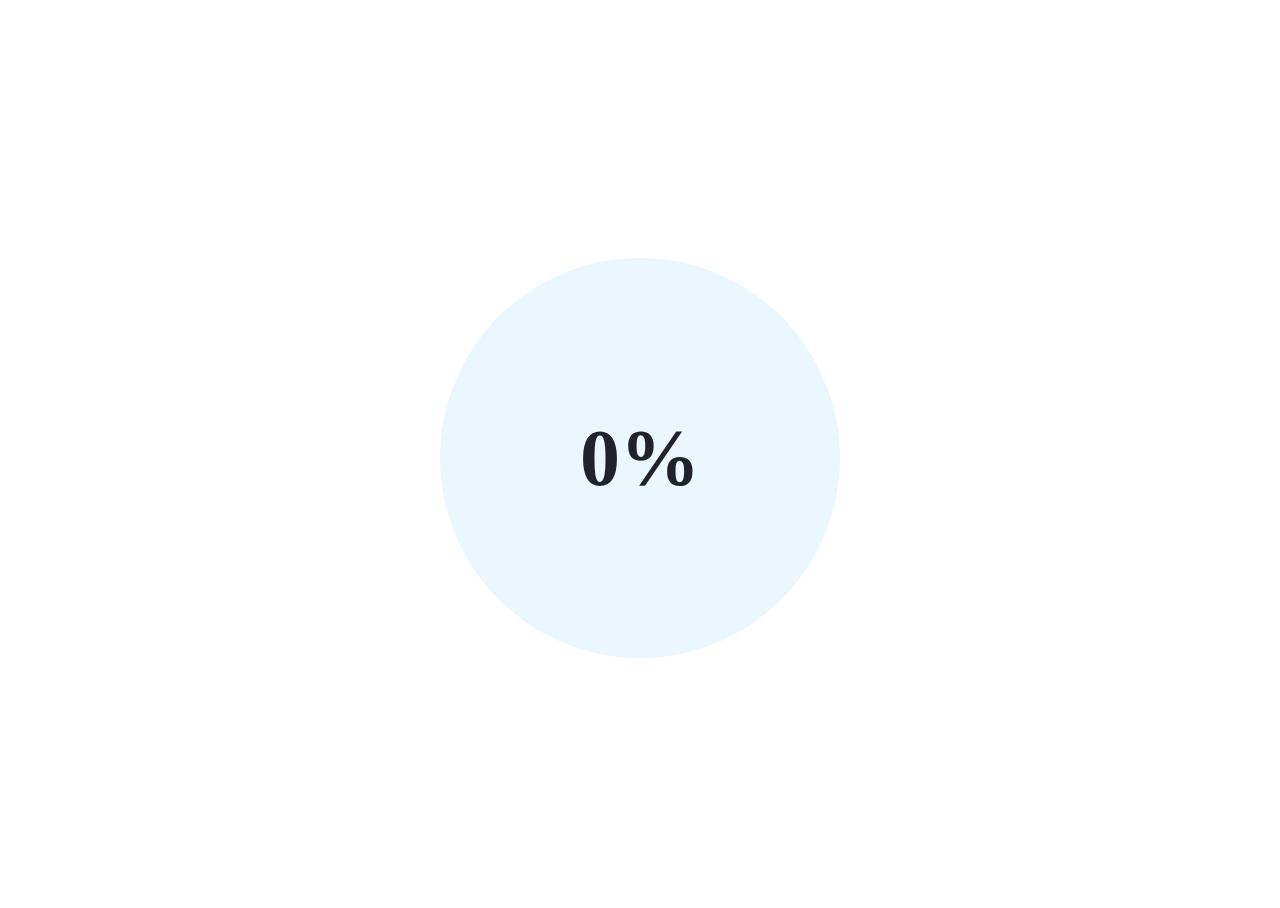
<file: src/demo.html>
<!DOCTYPE html>
<html lang="en">

<head>
    <meta charset="UTF-8">
    <meta http-equiv="X-UA-Compatible" content="IE=edge">
    <meta name="viewport" content="width=device-width, initial-scale=1.0">
    <title>Loading</title>
    <link rel="stylesheet" href="style.css">
    <link rel="stylesheet" href="LoadingBall.css">
    <script src="index.js" type="module"></script>

</head>

<body>
</body>

</html>
</file>
<file: src/style.css>
html,
body {
  height: 100%;
}

body {
  display: flex;
  align-items: center;
  justify-content: center;
}
</file>
<file: src/LoadingBall.css>
@keyframes waving {
  0% {
    -webkit-mask-position-x: 100%;
  }
  100% {
    -webkit-mask-position-x: 0%;
  }
}
.loading-ball {
  user-select: none;
  width: 10rem;
  height: 10rem;
  border-radius: 50%;
  position: relative;
  background-color: #eaf7ff;
  overflow: hidden;
}
.background-text {
  font-weight: bold;
  position: absolute;
  left: 50%;
  top: 50%;
  transform: translate(-50%, -50%);
  color: #1f232c;
}
.mask {
  position: absolute;
  width: 100%;
  height: 100%;
  top: 0;
  -webkit-mask-image: url(wave.svg);
  -webkit-mask-size: 200% 200%;
  -webkit-mask-repeat: repeat-x;
  transition: all 0.5s ease;
  animation: waving 1s linear infinite;
}
.mask .foreground-text {
  transform: translate(-50%, -50%);
  font-weight: bold;
  position: absolute;
  left: 50%;
  top: 50%;
  color: #fff;
  z-index: 100;
}
.mask .wave {
  transition: height 0.5s ease;
  width: 100%;
  height: 100%;
  position: absolute;
  left: 0;
  bottom: 0;
  background-image: linear-gradient(#87e7f2, #2198f6);
}
</file>
